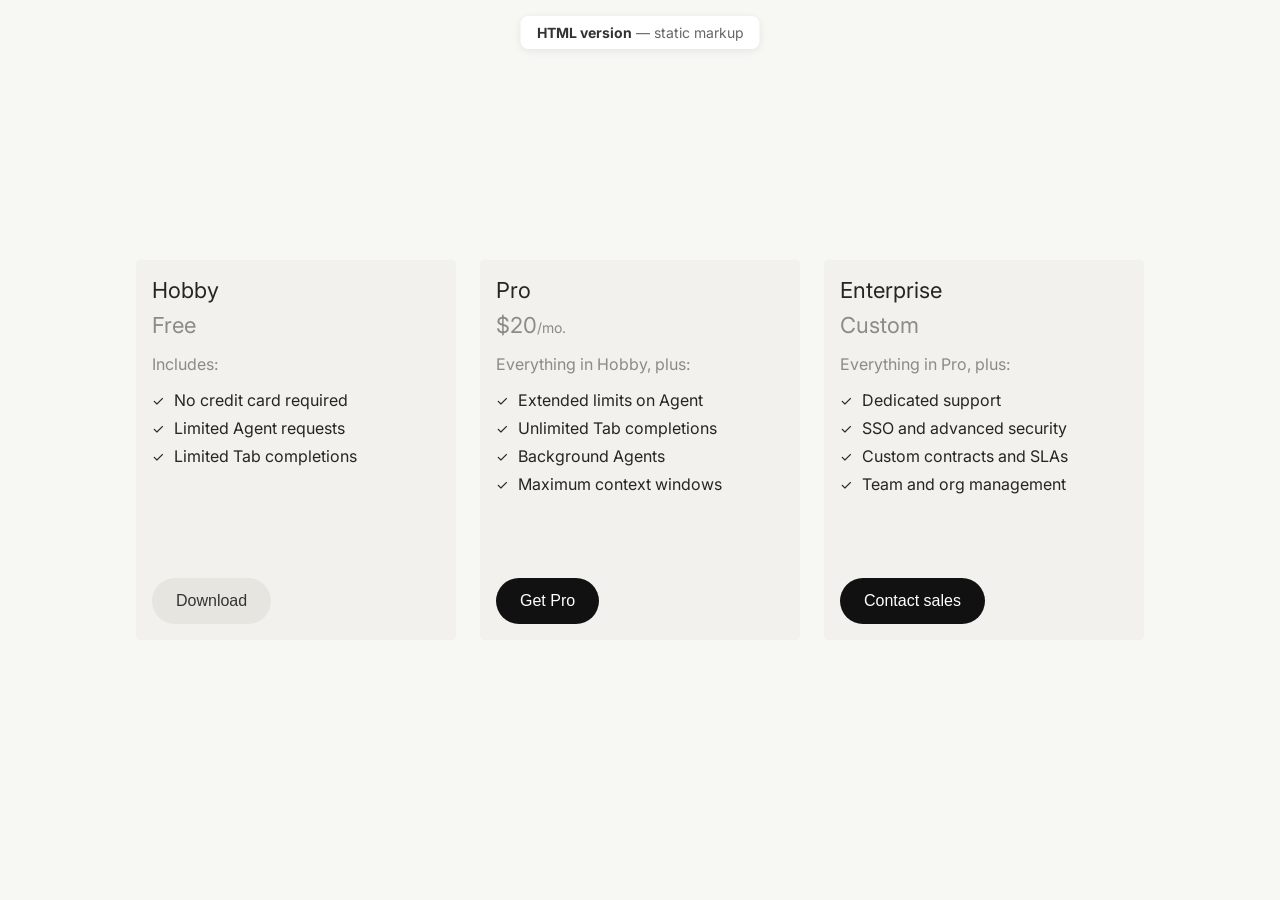
<file: index.html>
<!DOCTYPE html>
<html lang="en">
<head>
    <!-- Character set and responsive viewport -->
    <meta charset="UTF-8">
    <meta name="viewport" content="width=device-width, initial-scale=1.0">
    <title>Pricing Plans — HTML version</title>
    <!-- Preconnect to Google Fonts for faster loading -->
    <link rel="preconnect" href="https://fonts.googleapis.com">
    <link rel="preconnect" href="https://fonts.gstatic.com" crossorigin>
    <!-- Inter: weights 400, 500, 600, 700 -->
    <link href="https://fonts.googleapis.com/css2?family=Inter:wght@400;500;600;700&display=swap" rel="stylesheet">
    <!-- Main stylesheet for layout and components -->
    <link rel="stylesheet" href="styles.css">
</head>
<body>
    <!-- Fixed badge indicating this is the static HTML version -->
    <p class="page-label"><strong>HTML version</strong> — static markup</p>

    <!-- Wrapper for all pricing cards; horizontal flex layout -->
    <div class="cards-container">
        <!-- Card 1: Hobby plan (free tier) -->
        <div class="card">
            <div class="card-top">
                <h3 class="card-title">Hobby</h3>
                <p class="card-price">
                    <span class="card-price-amount">Free</span>
                </p>
                <div class="card-content">
                    <p class="includes-text">Includes:</p>
                    <ul class="features-list">
                        <li>
                            <span class="checkmark">✓</span>
                            No credit card required
                        </li>
                        <li>
                            <span class="checkmark">✓</span>
                            Limited Agent requests
                        </li>
                        <li>
                            <span class="checkmark">✓</span>
                            Limited Tab completions
                        </li>
                    </ul>
                </div>
            </div>
            <button class="download-button secondary">Download</button>
        </div>

        <!-- Card 2: Pro plan (paid tier) -->
        <div class="card">
            <div class="card-top">
                <h3 class="card-title">Pro</h3>
                <p class="card-price">
                    <span class="card-price-amount">$20</span>
                    <span class="card-price-period">/mo.</span>
                </p>
                <div class="card-content">
                    <p class="includes-text">Everything in Hobby, plus:</p>
                    <ul class="features-list">
                        <li>
                            <span class="checkmark">✓</span>
                            Extended limits on Agent
                        </li>
                        <li>
                            <span class="checkmark">✓</span>
                            Unlimited Tab completions
                        </li>
                        <li>
                            <span class="checkmark">✓</span>
                            Background Agents
                        </li>
                        <li>
                            <span class="checkmark">✓</span>
                            Maximum context windows
                        </li>
                    </ul>
                </div>
            </div>
            <button class="download-button primary">Get Pro</button>
        </div>

        <!-- Card 3: Enterprise plan (same structure — stacks inline in .cards-container) -->
        <div class="card">
            <div class="card-top">
                <h3 class="card-title">Enterprise</h3>
                <p class="card-price">
                    <span class="card-price-amount">Custom</span>
                </p>
                <div class="card-content">
                    <p class="includes-text">Everything in Pro, plus:</p>
                    <ul class="features-list">
                        <li>
                            <span class="checkmark">✓</span>
                            Dedicated support
                        </li>
                        <li>
                            <span class="checkmark">✓</span>
                            SSO and advanced security
                        </li>
                        <li>
                            <span class="checkmark">✓</span>
                            Custom contracts and SLAs
                        </li>
                        <li>
                            <span class="checkmark">✓</span>
                            Team and org management
                        </li>
                    </ul>
                </div>
            </div>
            <button class="download-button primary">Contact sales</button>
        </div>
    </div>
</body>
</html>
</file>
<file: styles.css>
/* ============================================
   Reset & base
   ============================================ */

/* Remove default margins/padding; use border-box for predictable sizing */
* {
    margin: 0;
    padding: 0;
    box-sizing: border-box;
}

/* Page background, centering, and typography */
body {
    font-family: 'Inter', -apple-system, BlinkMacSystemFont, 'Segoe UI', Roboto, sans-serif;
    background-color: #f7f7f4;
    display: flex;
    justify-content: center;
    align-items: center;
    min-height: 100vh;
    padding: 20px;
}

/* ============================================
   Cards layout
   ============================================ */

/* Horizontal row of cards; 24px gap, centered */
.cards-container {
    display: flex;
    flex-direction: row;
    gap: 24px;
    flex-wrap: nowrap;
    justify-content: center;
    align-items: flex-start;
}

/* Single pricing card: fixed width, min height, warm off-white background */
.card {
    display: flex;
    flex-direction: column;
    min-height: 380px;
    background-color: #f2f1ed;
    border-radius: 4px;
    padding: 16px;
    width: 320px;
    flex-shrink: 0;
}

/* Top section of card: title, price, and feature list */
.card-top {
    display: flex;
    flex-direction: column;
}

/* ============================================
   Card typography & content
   ============================================ */

/* Plan name (e.g. Hobby, Pro) */
.card-title {
    font-size: 22px;
    line-height: 28px;
    font-weight: 400;
    color: #26251e;
    margin-bottom: 8px;
}

/* Price row: amount and optional period aligned on baseline */
.card-price {
    font-size: 20px;
    color: rgba(38, 37, 30, 0.5);
    display: inline-flex;
    align-items: baseline;
}

.card-price-amount {
    font-size: 22px;
    font-weight: 400;
    color: rgba(38, 37, 30, 0.5);
}

/* e.g. "/mo." — smaller, muted */
.card-price-period {
    font-size: 14px;
    color: rgba(38, 37, 30, 0.5);
}

/* Wrapper for "Includes:" text and feature list */
.card-content {
    margin-bottom: 32px;
}

/* "Includes:" / "Everything in Hobby, plus:" label */
.includes-text {
    font-size: 16px;
    color: rgba(38, 37, 30, 0.5);
    margin: 16px 0px;
}

/* Feature list: no bullets, vertical spacing */
.features-list {
    list-style: none;
    padding: 0;
}

.features-list li {
    display: flex;
    align-items: center;
    margin-bottom: 8px;
    font-size: 16px;
    color: #26251e;
}

/* Checkmark (✓) before each feature */
.checkmark {
    color: #26251e;
    font-size: 14px;
    margin-right: 10px;
    font-weight: 400;
}

/* ============================================
   Buttons
   ============================================ */

/* Base: pill shape, sits at bottom of card via margin-top: auto */
.download-button {
    margin-top: auto;
    width: fit-content;
    background-color: #e6e5e0;
    border: none;
    border-radius: 999px;
    padding: 14px 24px;
    font-size: 16px;
    font-weight: 500;
    color: #333;
    cursor: pointer;
    transition: background-color 0.2s ease;
}

.download-button:hover {
    background-color: #D8D6CE;
}

.download-button:active {
    background-color: #D8D6CE;
}

/* Primary (dark) variant — e.g. "Get Pro" */
.download-button.primary {
    background-color: #111;
    color: #fff;
}

.download-button.primary:hover {
    background-color: #333;
}

.download-button.primary:active {
    background-color: #333;
}

.download-button.tertiary {
    background-color: transparent;
    border: 1px solid #c2c1ba;
    color: #333
}

.download-button.tertiary:hover {
    background-color: #e5e5e2;
}

.download-button.tertiary:active {
    background-color: #e5e5e2;
} 

/* ============================================
   Page label (fixed badge)
   ============================================ */

/* Centered badge at top: "HTML version — static markup" */
.page-label {
    position: fixed;
    top: 16px;
    left: 50%;
    transform: translateX(-50%);
    font-size: 14px;
    color: #666;
    background: #fff;
    padding: 8px 16px;
    border-radius: 8px;
    box-shadow: 0 2px 8px rgba(0,0,0,0.08);
}

.page-label strong {
    color: #333;
}
</file>
